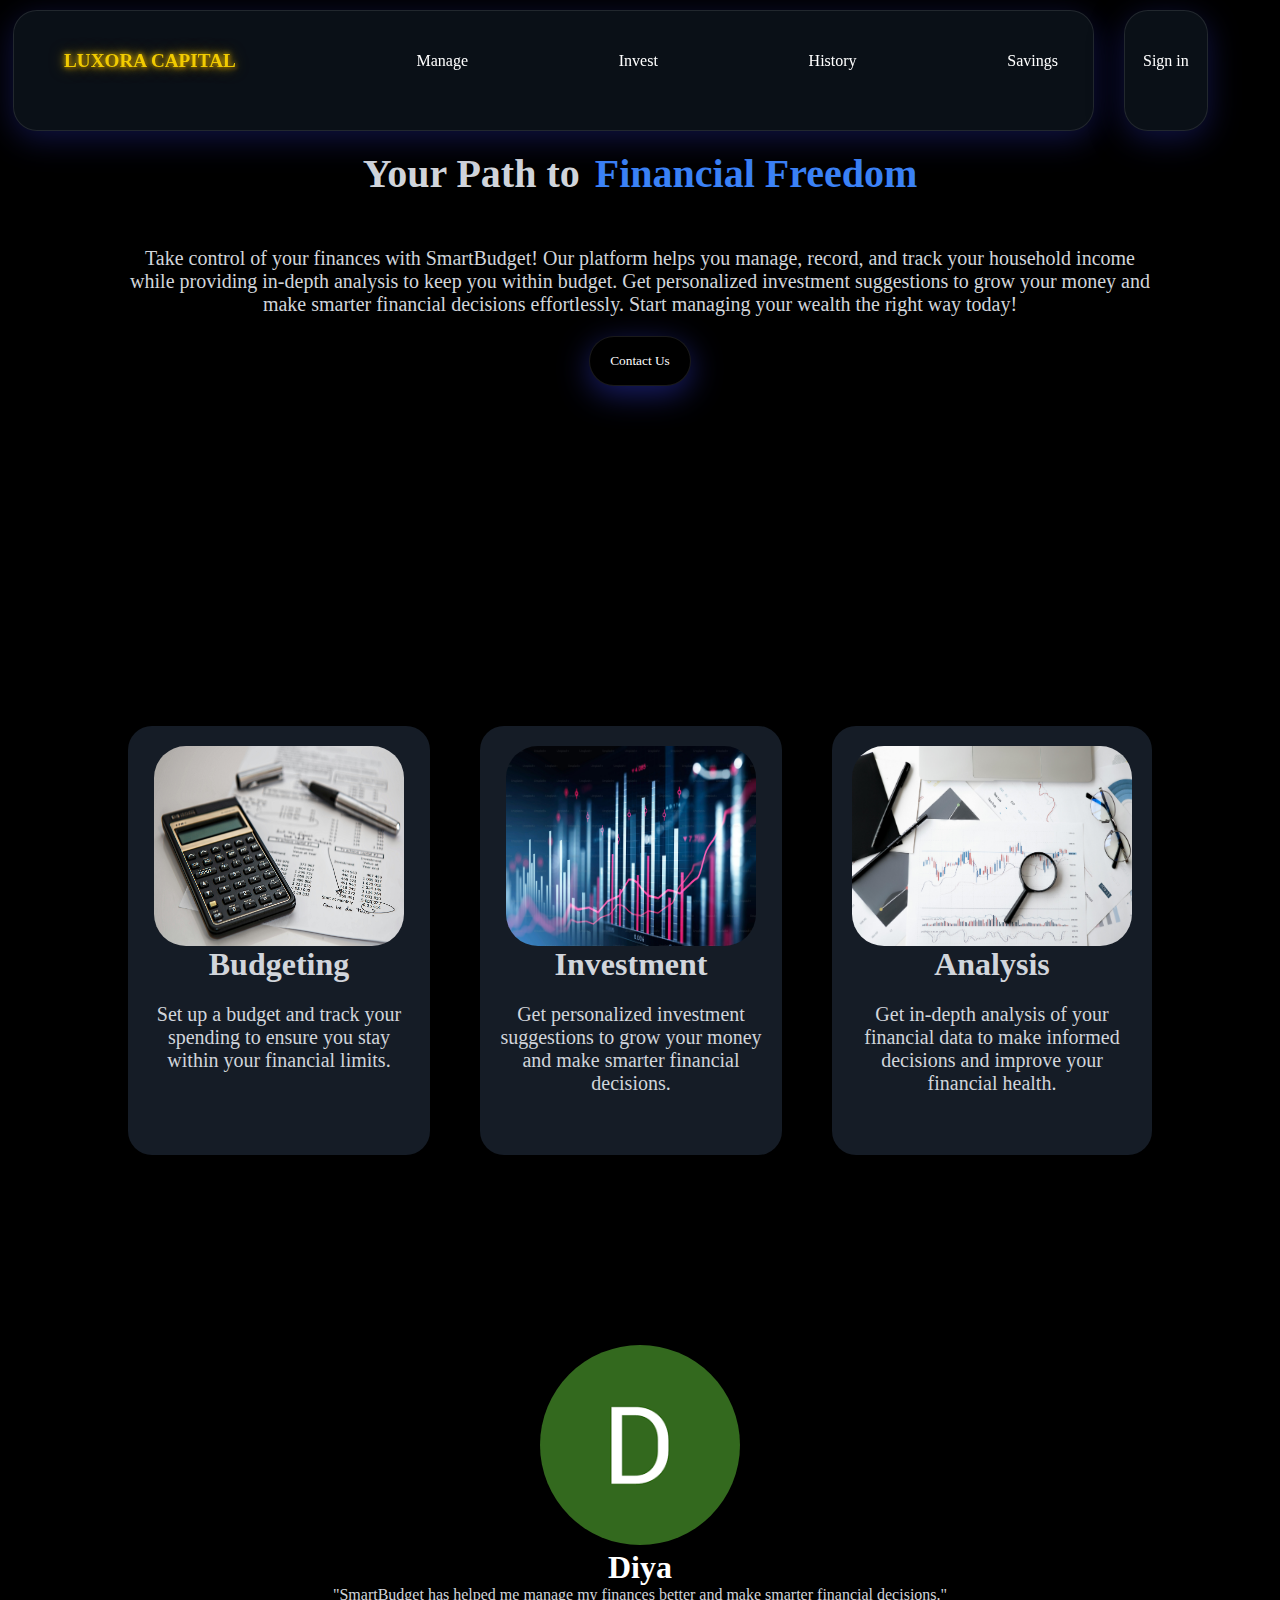
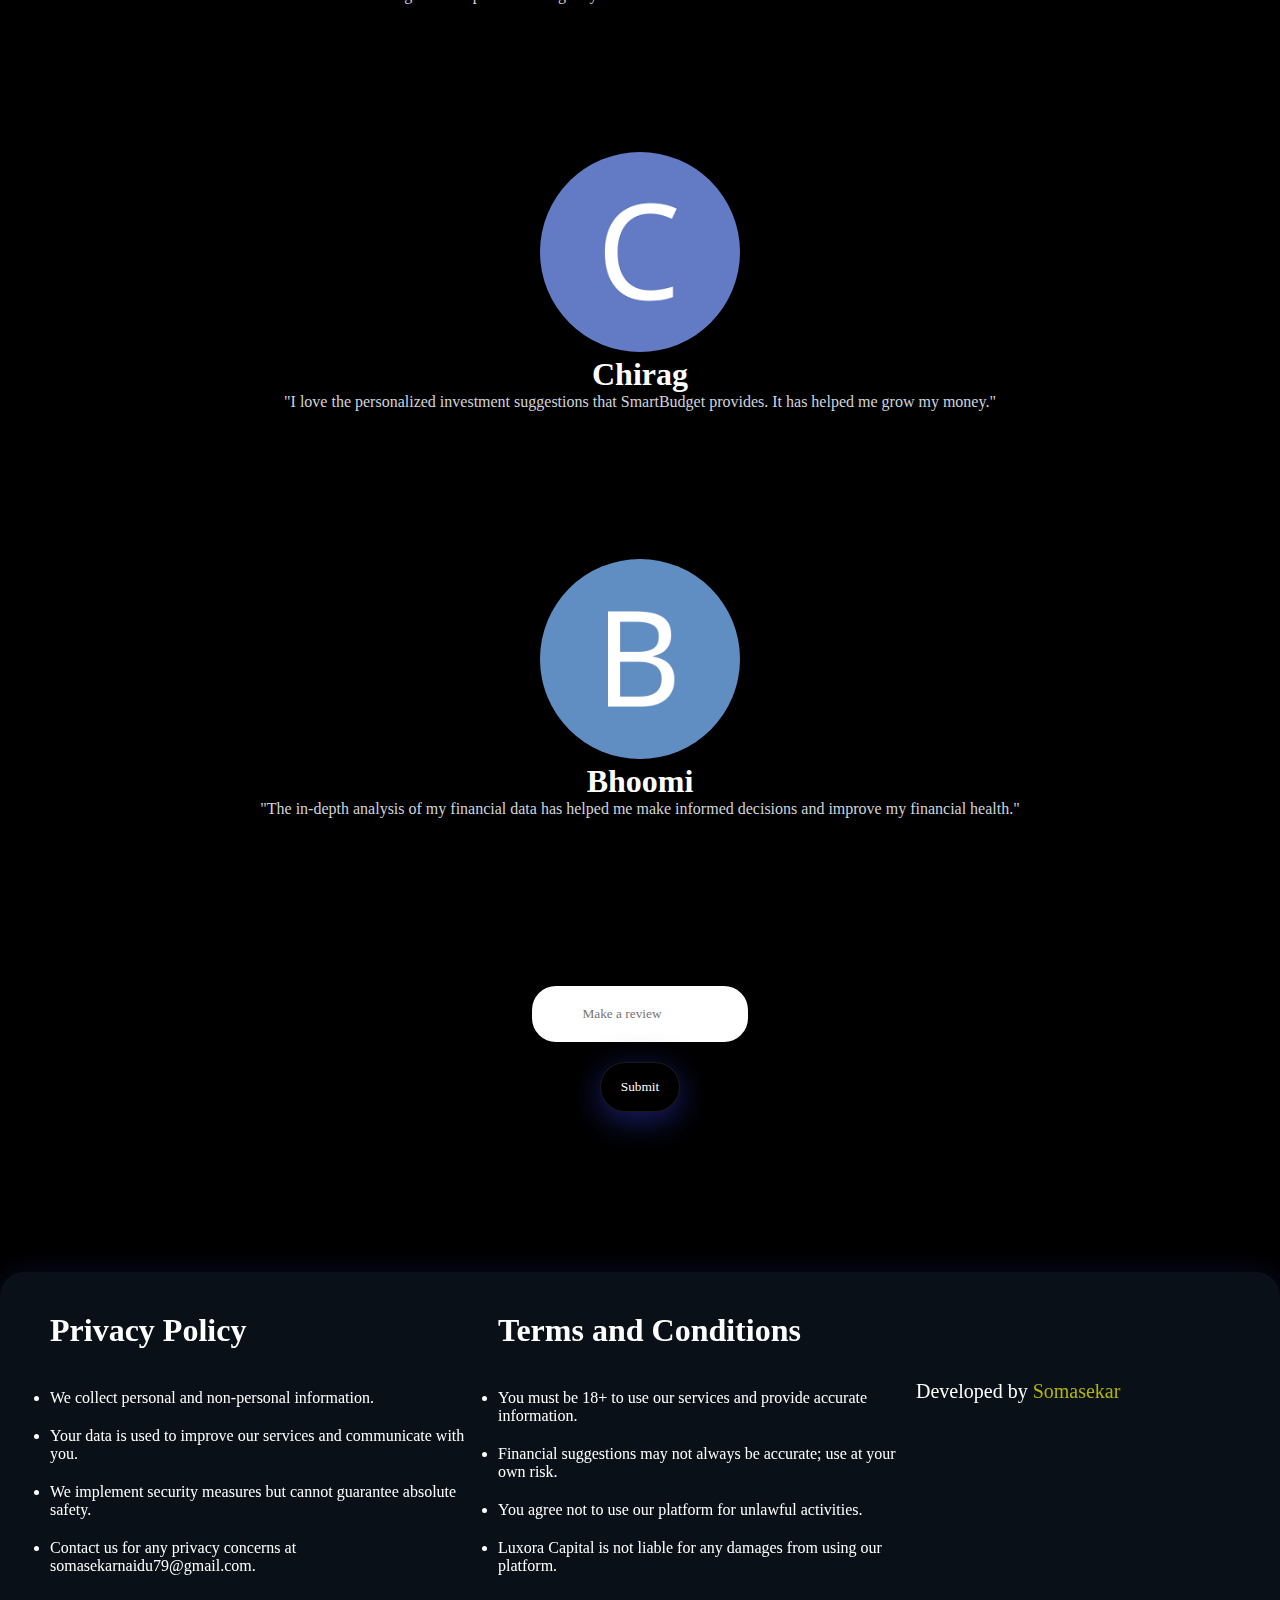
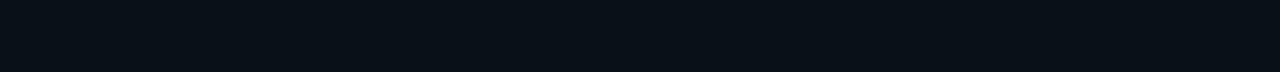
<file: index.html>
<!DOCTYPE html>
<html lang="en">
<head>
    <meta charset="UTF-8">
    <meta name="viewport" content="width=device-width, initial-scale=1.0">
    <title>Luxora Capital</title>
    <link rel="shortcut icon" href="./assets/logo.JPG" type="image/JPG">
    <link rel="stylesheet" href="style.css">
    <link rel="stylesheet" href="https://cdnjs.cloudflare.com/ajax/libs/font-awesome/6.6.0/css/all.min.css" integrity="sha512-Kc323vGBEqzTmouAECnVceyQqyqdsSiqLQISBL29aUW4U/M7pSPA/gEUZQqv1cwx4OnYxTxve5UMg5GT6L4JJg==" crossorigin="anonymous" referrerpolicy="no-referrer" />
</head>
<body>

    <header class="header">
        <nav class="navbar">
            <div class="logo-container">
                <a href="#" class="logo">LUXORA CAPITAL</a>
                <a href="./manage/manage.html" class="manage hov">Manage</a>
                <a href="#" class="invest hov">Invest</a>
                <a href="#" class="history hov">History</a>
                <a href="#" class="savings hov">Savings</a>
                
            </div>
            <div class="sign-up">
                <a href="#" class="invest hov">Sign in</a>
            </div>
            
        </nav>
    </header>

    <div class="middle">
        <div class="container">
            <div class="main-text">
                <div class="white">Your Path to</div>
                <div class="blue">Financial Freedom</div>
            </div>
            <div class="description">
                Take control of your finances with SmartBudget! Our
                platform helps you manage, record, and track your 
                household income while providing in-depth analysis to 
                keep you within budget. Get personalized investment 
                suggestions to grow your money and make smarter financial 
                decisions effortlessly. Start managing your wealth the right way today!
            </div>
            <a href="mailto:somasekarnaidu79@gmail.com"><button>Contact Us</button></a>
        </div>
    </div>
    
    <div class="features">
        <div class="container2">
            <div class="feature">
                <img src="./assets/budget.jpg" height="200px" width="250px" alt="feature1">
                <div class="feature-text">
                    <h1>Budgeting</h1>
                    <div class="feature-description">Set up a budget and track your spending to ensure you stay within your financial limits.</div>
                </div>
            </div>
            <div class="feature">
                <img src="./assets/investment.jpeg" height="200px" width="250px" alt="feature2">
                <div class="feature-text">
                    <h1>Investment</h1>
                    <div class="feature-description">Get personalized investment suggestions to grow your money and make smarter financial decisions.</div>
                </div>
            </div>
            <div class="feature">
                <img src="./assets/analysis.jpg" height="200px" width="280px" alt="feature3">
                <div class="feature-text">
                    <h1>Analysis</h1>
                    <div class="feature-description">Get in-depth analysis of your financial data to make informed decisions and improve your financial health.</div>
                </div>
            </div>
        </div>
    </div>

    <div class="customers">
        <div class="container3">
            <div class="customer">
                <img src="./assets/d.png" height="200px" width="200px" alt="customer1">
                <div class="customer-text">
                    <h1>Diya</h1>
                    <div class="customer-description">"SmartBudget has helped me manage my finances better and make smarter financial decisions."</div>
                    <div class="stars">
                        <i class="fa-solid fa-star"></i>
                        <i class="fa-solid fa-star"></i>
                        <i class="fa-solid fa-star"></i>
                        <i class="fa-solid fa-star"></i>
                        <i class="fa-solid fa-star"></i>
                    </div>
                </div>
            </div>
            <div class="customer">
                <img src="./assets/c.png" height="200px" width="200px" alt="customer2">
                <div class="customer-text">
                    <h1>Chirag</h1>
                    <div class="customer-description">"I love the personalized investment suggestions that SmartBudget provides. It has helped me grow my money."</div>
                    <div class="stars">
                        <i class="fa-solid fa-star"></i>
                        <i class="fa-solid fa-star"></i>
                        <i class="fa-solid fa-star"></i>
                        <i class="fa-solid fa-star"></i>
                        <i class="fa-solid fa-star"></i>
                    </div>
                </div>
            </div>
            <div class="customer">
                <img src="./assets/b.png" height="200px" width="200px" alt="customer3">
                <div class="customer-text">
                    <h1>Bhoomi</h1>
                    <div class="customer-description">"The in-depth analysis of my financial data has helped me make informed decisions and improve my financial health."</div>
                    <div class="stars">
                        <i class="fa-solid fa-star"></i>
                        <i class="fa-solid fa-star"></i>
                        <i class="fa-solid fa-star"></i>
                        <i class="fa-solid fa-star"></i>
                        <i class="fa-solid fa-star"></i>
                    </div>
                </div>
            </div>
            <div class="review">
                <input type="text" placeholder="Make a review" class="review">
                <button name="submit" type="submit">Submit</button>
            </div>
        </div>
    </div>

    <div class="footer">
        <div class="first-half">
            <div class="policies">
                <h1>Privacy Policy</h1>
                <ul>
                    <li>We collect personal and non-personal information.</li>
                    <li>Your data is used to improve our services and communicate with you.</li>
                    <li>We implement security measures but cannot guarantee absolute safety.</li>
                    <li>Contact us for any privacy concerns at somasekarnaidu79@gmail.com.</li>
                </ul>
            </div>
            <div class="policies">
                <h1>Terms and Conditions</h1>
                <ul>
                    <li>You must be 18+ to use our services and provide accurate information.</li>
                    <li>Financial suggestions may not always be accurate; use at your own risk.</li>
                    <li>You agree not to use our platform for unlawful activities.</li>
                    <li>Luxora Capital is not liable for any damages from using our platform.</li>
                </ul>
            </div>
        </div>
        <div class="social">
            <a href="#"><i class="fa-brands fa-instagram"></i></a>
            <a href="#"><i class="fa-brands fa-github"></i></a>
            <a href="#"><i class="fa-brands fa-linkedin"></i></a>
            <a href="#"><i class="fa-brands fa-x-twitter"></i></a>
            <div class="dev-name">
                <p>Developed by <span class="name">Somasekar</span></p>
            </div>
        </div>
        
        
    </div>

    
    
</body>
</html>
</file>
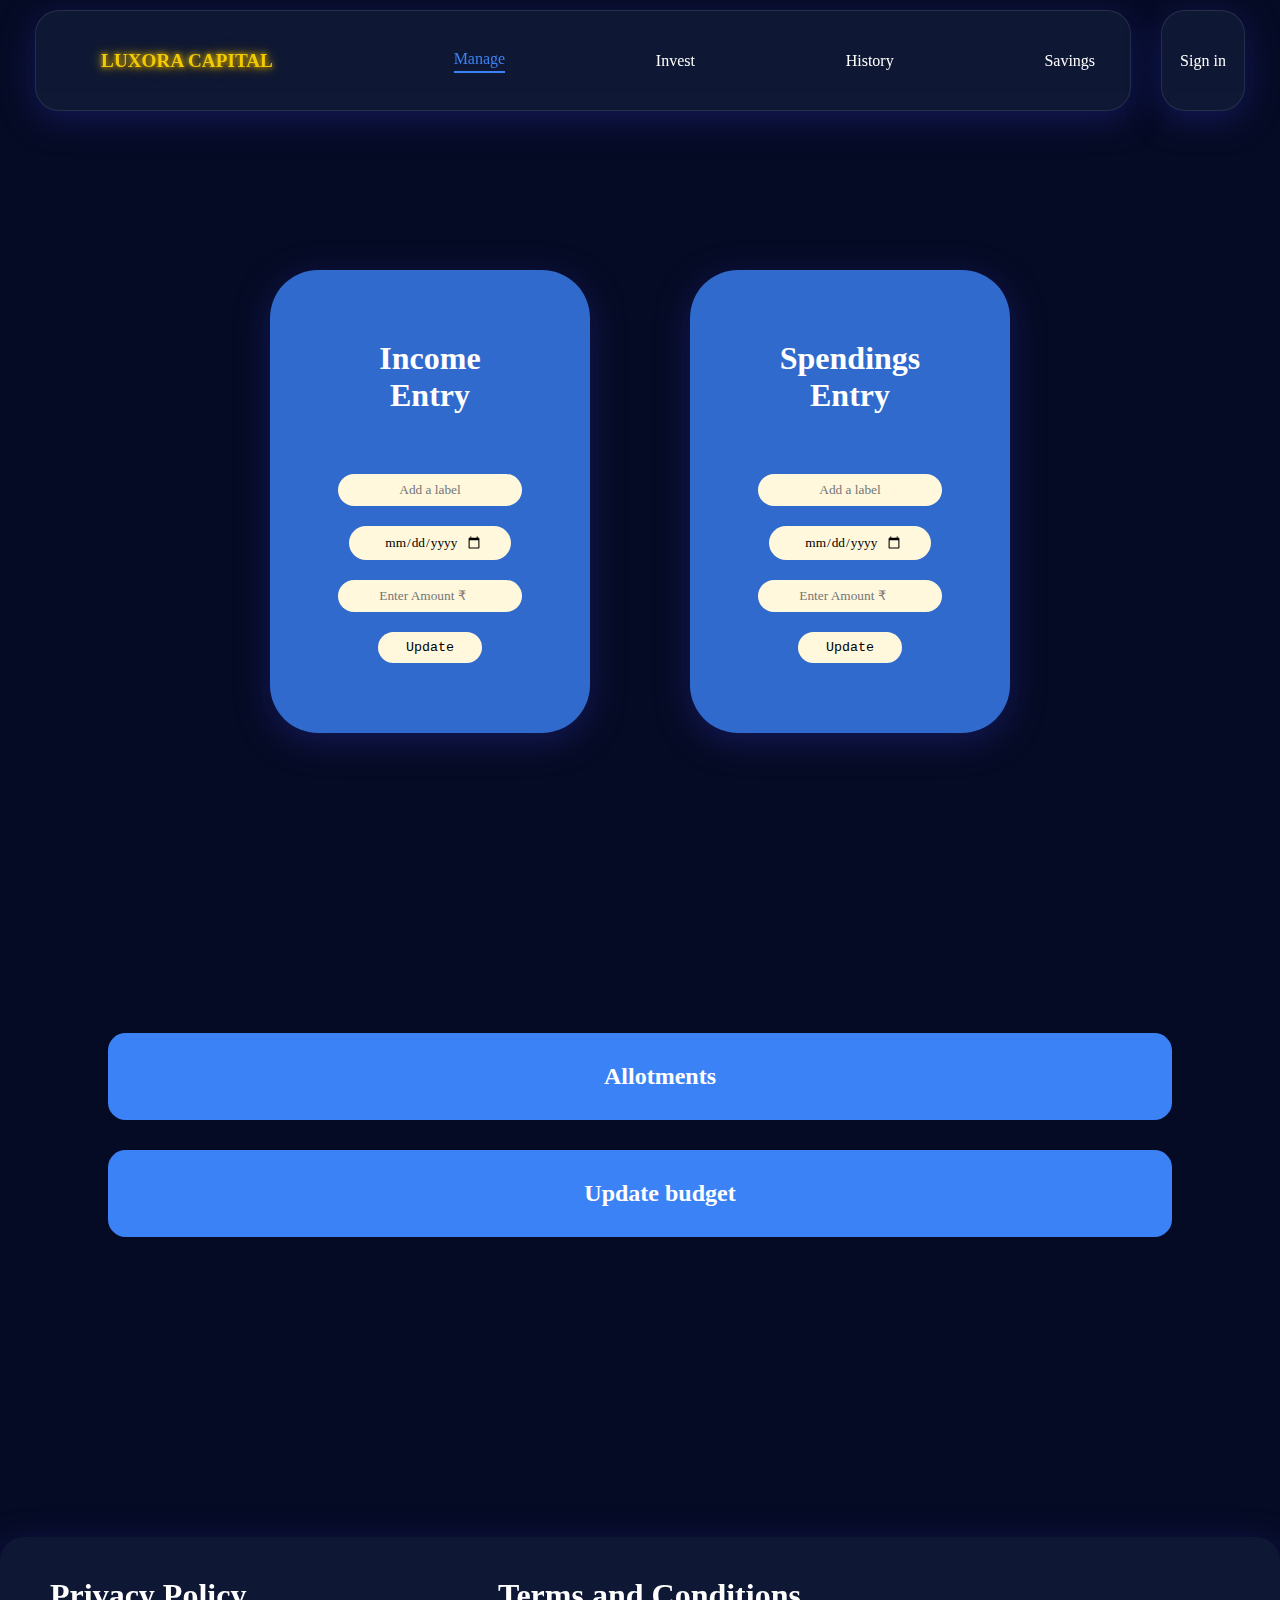
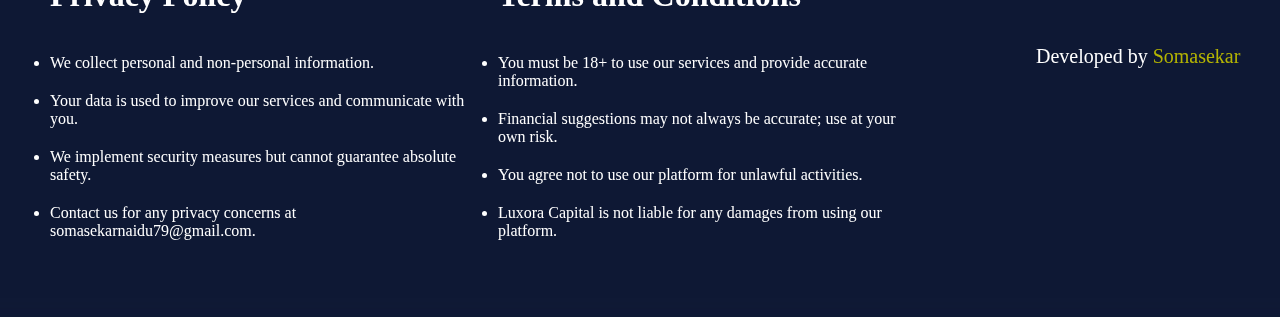
<file: manage/manage.html>
<!DOCTYPE html>
<html lang="en">
<head>
    <meta charset="UTF-8">
    <meta name="viewport" content="width=device-width, initial-scale=1.0">
    <title>Luxora Capital</title>
    <link rel="shortcut icon" href="/assets/logo.JPG" type="image/JPG+xml">
    <link rel="stylesheet" href="manage_styles.css">
    <link rel="stylesheet" href="https://cdnjs.cloudflare.com/ajax/libs/font-awesome/6.6.0/css/all.min.css" integrity="sha512-Kc323vGBEqzTmouAECnVceyQqyqdsSiqLQISBL29aUW4U/M7pSPA/gEUZQqv1cwx4OnYxTxve5UMg5GT6L4JJg==" crossorigin="anonymous" referrerpolicy="no-referrer" />
</head>
<body>
    <header class="header">
        <nav class="navbar">
            <div class="logo-container">
                <a href="/index.html    " class="logo">LUXORA CAPITAL</a>
                <a href="#" class="manage ">Manage</a>
                <a href="#" class="invest hov">Invest</a>
                <a href="#" class="history hov">History</a>
                <a href="#" class="savings hov">Savings</a>
                
            </div>
            <div class="sign-up">
                <a href="#" class="invest hov">Sign in</a>
            </div>
            
        </nav>
    </header>

    <div class="entry-container">
        <div class="entry earnings">
            <h1>Income Entry</h1>
            <input type="text" class="input txt" placeholder="Add a label">
            <input type="date" class="input date" placeholder="date of entry">
            <input class="input txt" type="number" placeholder="Enter Amount ₹">
            <button class="input date">Update</button>
        </div>
        <div class="entry spendings">
            <h1>Spendings Entry</h1>
            <input type="text" class="input txt" placeholder="Add a label">
            <input type="date" class="input date" placeholder="date of entry">
            <input class="input txt" type="number" placeholder="Enter Amount ₹">
            <button class="input date">Update</button>
        </div>
    </div>

    <div class="report">
        <div class="sections">
            <div class="allotments same">
                <i class="fa-solid fa-caret-down"></i>
                <h2>Allotments</h2>
            </div>
            <div class="dropdown">
                <div class="savings pop">
                    <i class="fa-solid fa-piggy-bank"></i>
                    <h2>Savings</h2>
                </div>
                <div class="investments pop">
                    <i class="fa-solid fa-money-bill"></i>
                    <h2>Investments</h2>
                </div>
            </div>


            <div class="update-budget same">
                <i class="fa-solid fa-caret-down"></i>
                <h2>Update budget</h2>
            </div>
            <div class="dropdown_2">
                <div class="updbdt pop">
                    <input type="number" placeholder="new budget">
                    <button >Update</button>
                </div>
            </div>
        </div>
    </div>


    <div class="footer">
        <div class="first-half">
            <div class="policies">
                <h1>Privacy Policy</h1>
                <ul>
                    <li>We collect personal and non-personal information.</li>
                    <li>Your data is used to improve our services and communicate with you.</li>
                    <li>We implement security measures but cannot guarantee absolute safety.</li>
                    <li>Contact us for any privacy concerns at somasekarnaidu79@gmail.com.</li>
                </ul>
            </div>
            <div class="policies">
                <h1>Terms and Conditions</h1>
                <ul>
                    <li>You must be 18+ to use our services and provide accurate information.</li>
                    <li>Financial suggestions may not always be accurate; use at your own risk.</li>
                    <li>You agree not to use our platform for unlawful activities.</li>
                    <li>Luxora Capital is not liable for any damages from using our platform.</li>
                </ul>
            </div>
        </div>
        <div class="social">
            <a href="#"><i class="fa-brands fa-instagram"></i></a>
            <a href="#"><i class="fa-brands fa-github"></i></a>
            <a href="#"><i class="fa-brands fa-linkedin"></i></a>
            <a href="#"><i class="fa-brands fa-x-twitter"></i></a>
            <div class="dev-name">
                <p>Developed by <span class="name">Somasekar</span></p>
            </div>
        </div>
        
        
    </div>


    <script src="manage.js"></script>
</body>
</html>
</file>
<file: style.css>
*{
    margin: 0;
    padding: 0;
    background-color: #000000;
    color: white;
    font-family:  "Segoe UI", "Roboto", "sans-serif","apple-system", "BlinkMacSystemFont";
    
}

/* header */

.logo-container{
    
    display: flex;
    align-items: center;
    justify-content: space-between;
    margin-right: 30px;
    padding-inline: 20px 35px;
    background-color: rgba(52, 78, 114, 0.2);
    height: 11vh;
    width: 80vw;
    border-radius: 1.5rem;
    box-shadow: 0 8px 32px 0 rgba(31, 38, 135, 0.5);
    backdrop-filter: blur(8px);
    border: 1px solid rgba(255, 255, 255, 0.1);
    
}

.sign-up{
    
    height: 11vh;
    width: fit-content;
    background-color: rgba(52, 78, 114, 0.2);
    text-decoration: none;
    display: flex;
    align-items: center;
    padding-inline: 18px;
    border-radius: 1.5rem;
    box-shadow: 0 8px 32px 0 rgba(31, 38, 135, 0.5);
    backdrop-filter: blur(8px);
    border: 1px solid rgba(255, 255, 255, 0.1);
    
    
    
}

.navbar{
    display: flex;
    margin-top: 10px;
    padding-inline: 13px;
    background-color: rgba(0,0,0,0);
    position: relative;
    z-index: 20;
    position: fixed;

}

.logo{
    font-family: 'Times New Roman', Times, serif;
    margin-block: 68px;
    font-weight: bolder;
    font-size: larger   ;
    color: rgba(255,215,0,0.9);
    padding-inline: 30px;
    text-shadow: 2px 2px 3px rgba(100, 60, 0, 0.6), 
                0 0 5px rgba(255, 215, 0, 0.8), 
                0 0 10px rgba(255, 215, 0, 0.6), 
                0 0 15px rgba(255, 185, 0, 0.5);
    
}

.manage,.invest,.history, .logo,  .savings{
    background-color: rgba(0, 0, 0, 0);
    text-decoration: none; 
}

.hov{
    transition: all 0.3s ease;
    padding-block: 5px;
}

.hov::before{
    content: "";
    position: absolute;
    bottom: 0;
    left: 0;
    width: 0;
    height: 2px;
    background: #3b82f6;
    transition: width 0.3s ease;
}
.hov:hover::before{
    width: 100%;
}

.hov:hover{
    transform: translateY(-2px);
    color: #3b82f6;
}


/*  middle - section  */

.description::selection{
    background: #3b82f6;
    color: #D1D5DB;
}

.middle{
    padding-top: 150px;
}
.main-text{
    font-size: 40px;
    font-weight: bold;
    display: flex;
    width: fit-content;
    padding-bottom: 30px;
}
.container{
    margin-inline: auto;
    width: 80vw;
    display: flex;
    flex-direction: column;
    align-items: center;
}
.white{
    margin-right: 15px;
}
.blue{
    color: #3b82f6;
}
.description{
    text-align: center;
    font-size: 20px;
    color: #D1D5DB;
    padding-bottom: 20px;
}
button{
    width: fit-content;
    padding-inline: 20px;
    height: 50px;
    border-radius: 2rem;
    border-style: none;
    box-shadow: 0 8px 32px 0 rgba(31, 38, 135, 0.8);
    border: 1px solid rgba(255, 255, 255, 0.1);
    transition: all 0.3s ease;
    
}
button:hover{
    background-color: #3b82f6;
    transform: translateY(-5px);
}

/* features */

.container2{
    display: flex;
    justify-content: space-between;
    margin-top: 300px;
    width: 80vw;
    margin-inline: auto;
    gap: 50px;
}
.feature{
    display: flex;
    flex-direction: column;
    align-items: center;
    padding: 20px;
    width: 30%;
    border-radius: 1.5rem;
    transition: all 0.3s ease;
    background-color: rgba(106, 140, 189, 0.2);
}
.feature img{
    border-radius: 2rem;
}
.feature:hover{
    box-shadow: 0 8px 32px 0 rgba(31, 38, 135, 0.5);
    backdrop-filter: blur(8px);
}
.feature-text h1,div{
    text-align: center;
    padding-bottom: 20px;
    color: #D1D5DB;
    background-color: rgba(0,0,0,0);
}
.feature-text div{
    font-size: 20px;
}

/* customer-reviews */


.container3{
    margin-top: 150px;
}

.customer img{
    border-radius: 100%;
}
.customer img:hover{
    transform: scale(1.1);
}
.customer{
    margin-bottom: 50px;
}
.review{
    display: flex;
    flex-direction: column;
    align-items: center;
    padding: 20px;
    width: 30%;
    border-radius: 1.5rem;
    background-color: rgba(0,0,0,0);
    margin-left: auto;
    margin-right: auto;
    gap: 20px;
}
.review input{
    background-color: white;
    border: none;
    color: black;
    padding-inline: 50px;
}

/* footer */

.footer{
    padding-top: 20px;
    display: flex;
    background-color: rgba(52, 78, 114, 0.2);
    margin-top: 100px;
    border-top-left-radius: 1.5rem;
    border-top-right-radius: 1.5rem;
    box-shadow: 0 8px 32px 0 rgba(31, 38, 135, 0.5);
    backdrop-filter: blur(8px);
    height: 40vh;
}
.policies
{
    text-align: left;
    width: 50vw;
    margin-left: 30px;
}
.policies h1,li,ul{
    background-color: rgba(0,0,0,0);
    padding-top: 20px;
}
.first-half{
    display: flex;
    width: 70vw;
    padding-left: 20px;
}
.social{
    font-size: 50px;
    background-color: rgba(0, 0, 0, 0);
    height: 50%;
}
.social a,i{
    background-color: rgba(0, 0, 0, 0);
    margin-inline: 10px;
}
.dev-name p{
    margin-top: 30px;
    font-size: 20px;
    background-color: rgba(0, 0, 0, 0);
}
.name{
    color: rgb(180, 180, 3);
    background-color: rgba(0, 0, 0, 0);
}
</file>
<file: manage/manage_styles.css>
*{
    margin: 0;
    padding: 0;
    background-color: rgba(6,11,37,255);
    color: white;
    font-family:  "Segoe UI", "Roboto", "sans-serif","apple-system", "BlinkMacSystemFont";
    text-decoration: none;
}

/* header */

.logo-container{
    
    display: flex;
    align-items: center;
    justify-content: space-between;
    margin-right: 30px;
    padding-inline: 35px;
    background-color: rgba(52, 78, 114, 0.2);
    height: 11vh;
    width: 80vw;
    border-radius: 1.5rem;
    box-shadow: 0 8px 32px 0 rgba(31, 38, 135, 0.5);
    backdrop-filter: blur(8px);
    border: 1px solid rgba(255, 255, 255, 0.1);
    
}

.sign-up{
    
    height: 11vh;
    width: fit-content;
    background-color: rgba(52, 78, 114, 0.2);
    text-decoration: none;
    display: flex;
    align-items: center;
    padding-inline: 18px;
    border-radius: 1.5rem;
    box-shadow: 0 8px 32px 0 rgba(31, 38, 135, 0.5);
    backdrop-filter: blur(8px);
    border: 1px solid rgba(255, 255, 255, 0.1);
    
    
    
}

.header{
    display: flex;
    justify-content: center;
}

.navbar{
    display: flex;
    margin-top: 10px;
    padding-inline: 13px;
    background-color: rgba(0,0,0,0);
    position: relative;
    z-index: 20;
    position: fixed;

}

.logo{
    font-family: 'Times New Roman', Times, serif;
    margin-block: 68px;
    font-weight: bolder;
    font-size: larger   ;
    color: rgba(255,215,0,0.9);
    padding-inline: 30px;
    text-shadow: 2px 2px 3px rgba(100, 60, 0, 0.6), 
                0 0 5px rgba(255, 215, 0, 0.8), 
                0 0 10px rgba(255, 215, 0, 0.6), 
                0 0 15px rgba(255, 185, 0, 0.5);
    
}

.manage,.invest,.history,.logo,.savings{
    background-color: rgba(0, 0, 0, 0);
    text-decoration: none; 
}

.hov{
    transition: all 0.3s ease;
    padding-block: 5px;
}
.manage{
    padding-block: 5px;
    color: #3b82f6;
    transform: translateY(-2px);
}

.manage::before{
    content: "";
    position: absolute;
    bottom: 0;
    left: 0;
    width: 100%;
    height: 2px;
    background: #3b82f6;
    transition: width 0.3s ease;
}

.hov::before{
    content: "";
    position: absolute;
    bottom: 0;
    left: 0;
    width: 0;
    height: 2px;
    background: #3b82f6;
    transition: width 0.3s ease;
    
}
.hov:hover::before{
    width: 100%;
}

.hov:hover{
    transform: translateY(-2px);
    color: #3b82f6;
}


/* middle section */


.entry-container{
    display: grid;
    grid-template-columns: repeat(2,1fr);
    gap: 100px;
    padding:30vh ;
}
.entry{
    display: flex;
    flex-direction: column;
    align-items: center;
    justify-content: center;
    padding: 60px;
    background-color: rgba(59,130,246,0.8);
    border-radius: 3rem;
    box-shadow: 0 8px 32px 0 rgba(31, 38, 135, 0.5);
    transition: all 0.3s ease;
}

.entry:hover{
    box-shadow: 15px -15px 45px 10px rgba(31, 38, 135, 0.9);
}
.entry h1{  
    width: 150px;
    text-align: center;
    padding-block: 10px 50px;
    background-color: rgba(0,0,0,0);
    
}
.entry .input{
    background-color: cornsilk;
    border-radius: 2rem;
    border-width: 0 ;
    text-decoration: none;
    color: #000000;
    outline: none;
    margin-block: 10px;
    text-align: center;
}

.txt{
    padding: 8px 10px;
}

.date{
    padding: 8px 28px;
}

.entry button{
    transition: all 0.3s ease;
    outline: none;
    font-family: 'Courier New', Courier, monospace;

}

.entry button:hover{
    background: #3b82f6;
    box-shadow: 0 8px 32px 0 rgba(0,0,0, 0.5);
    transform: translateY(-2px);
}


/* dropdowns section */



.sections{
    width: 95vwvw;
    display: flex;
    align-items: center;
    justify-content: center;
    flex-direction: column;
}

.same{
    display: flex;
    align-items: center;
    width: 80vw;
    justify-content: center;
    padding: 20px;
    background-color: #3b82f6;
    margin: 30px 30px 0 30px;
    border-radius: 1.1rem;
    
}

.same h2,i{
    background-color: rgba(0,0,0,0);
    padding: 10px;
}

.dropdown{
    width: 81vw;
    background-color: darkgray;
    border-bottom-right-radius: 2rem;
    border-bottom-left-radius: 2rem;
    display: none;
}

.dropdown.active{
    display: block;
    animation-name: flow;
    animation-duration: 1s;
    animation-timing-function: ease;
}

.dropdown_2{
    width: 81vw;
    background-color: darkgray;
    border-bottom-right-radius: 2rem;
    border-bottom-left-radius: 2rem;
    display: none;
}

.dropdown_2.active{
    display: block;
    animation-name: flow;
    animation-duration: 1s;
    animation-timing-function: ease;
}

.updbdt{
    display: flex;
    align-items: center;
    flex-direction: column;
}

.updbdt input{
    padding: 10px 20px;
    background-color: white;
    border-radius: 2rem;
    color: black;
    margin-bottom: 10px;
    border: none;
}
.updbdt button{
    border: none;
    padding: 10px;
    background-color: white;
    color: #000000;
    border-radius: 2rem;
    transition: all 0.3s ease;
    outline: none;
    font-family: 'Courier New', Courier, monospace;
}
.updbdt button:hover{
    background: #3b82f6;
    box-shadow: 0 8px 32px 0 rgba(0,0,0, 0.5);
    transform: translateY(-2px);
}

@keyframes flow{
    100%{
        opacity: 100%;
        transform: translateY(0);
    }
    0%{
        opacity: 0%;
        transform: translateY(5px);
    }
}



.pop{
    width: 77.4vw;
    display: flex;
    align-items: center;
    justify-content: center;
    padding: 20px;
    background-color: darkgray;
    border-bottom: 1px solid white;
    border-bottom-right-radius: 2rem;
    border-bottom-left-radius: 2rem;
}

.pop h2,i{
    background-color: rgba(0,0,0,0);
}



/* footer */

.footer{
    padding-top: 20px;
    display: flex;
    background-color: rgba(52, 78, 114, 0.2);
    margin-top: 300px;
    border-top-left-radius: 1.5rem;
    border-top-right-radius: 1.5rem;
    box-shadow: 0 8px 32px 0 rgba(31, 38, 135, 0.5);
    backdrop-filter: blur(8px);
    height: 40vh;
}
.policies
{
    background-color: rgba(0, 0, 0, 0);
    text-align: left;
    width: 50vw;
    margin-left: 30px;
}
.policies h1,li,ul{
    background-color: rgba(0, 0, 0, 0);
    padding-top: 20px;
}
.first-half{
    display: flex;
    width: 70vw;
    padding-left: 20px;
    background-color: rgba(0, 0, 0, 0);
}
.social{
    font-size: 50px;
    background-color: rgba(0, 0, 0, 0);
    height: 50%;
}
.social a,i{
    background-color: rgba(0, 0, 0, 0);
    margin-inline: 10px;
}
.dev-name{
    margin-top: 30px;
    font-size: 20px;
    background-color: rgba(0, 0, 0, 0);
    padding-left: 120px;
}
.name{
    background-color: rgba(0, 0, 0, 0);
    color: rgb(180, 180, 3);
}
.dev-name p{
    background-color: rgba(0, 0, 0, 0);
}
</file>
